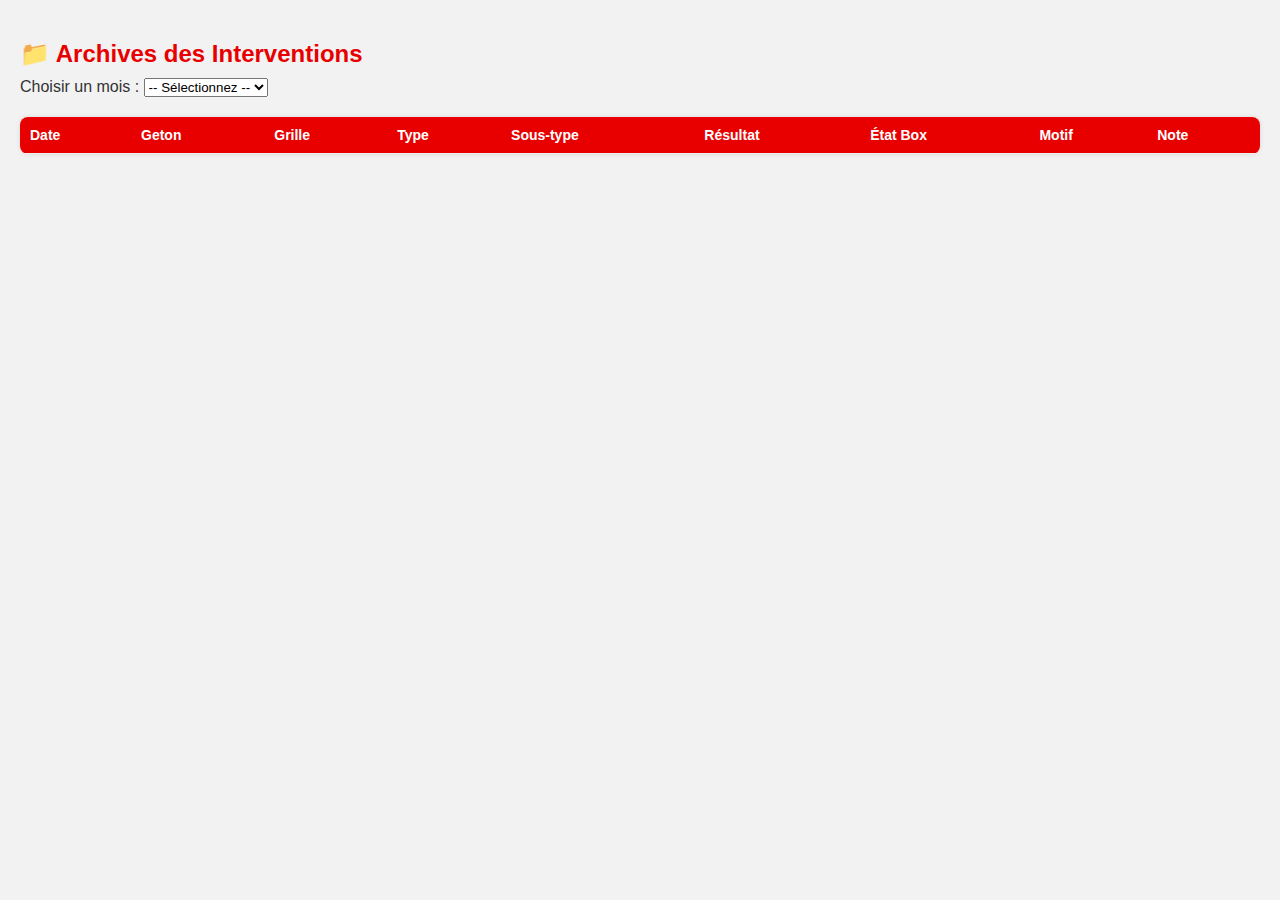
<file: archives.html>
<!DOCTYPE html>
<html lang="fr">
<head>
  <meta charset="UTF-8" />
  <meta name="viewport" content="width=device-width, initial-scale=1.0"/>
  <title>Archives - Interventions</title>
  <link rel="stylesheet" href="style.css" />
</head>
<body>
  <header>
    <h2>📁 Archives des Interventions</h2>
    <label for="moisSelect">Choisir un mois :</label>
    <select id="moisSelect">
      <option value="">-- Sélectionnez --</option>
    </select>
	<p id="compteurInterventions" style="margin-top: 10px; font-weight: bold;"></p>
  </header>

  <main>
    <table id="tableArchives">
      <thead>
        <tr>
          <th>Date</th>
          <th>Geton</th>
          <th>Grille</th>
          <th>Type</th>
          <th>Sous-type</th>
          <th>Résultat</th>
          <th>État Box</th>
          <th>Motif</th>
          <th>Note</th>
        </tr>
      </thead>
      <tbody></tbody>
    </table>
  </main>

  <script src="archives.js"></script>
</body>
</html>
</file>
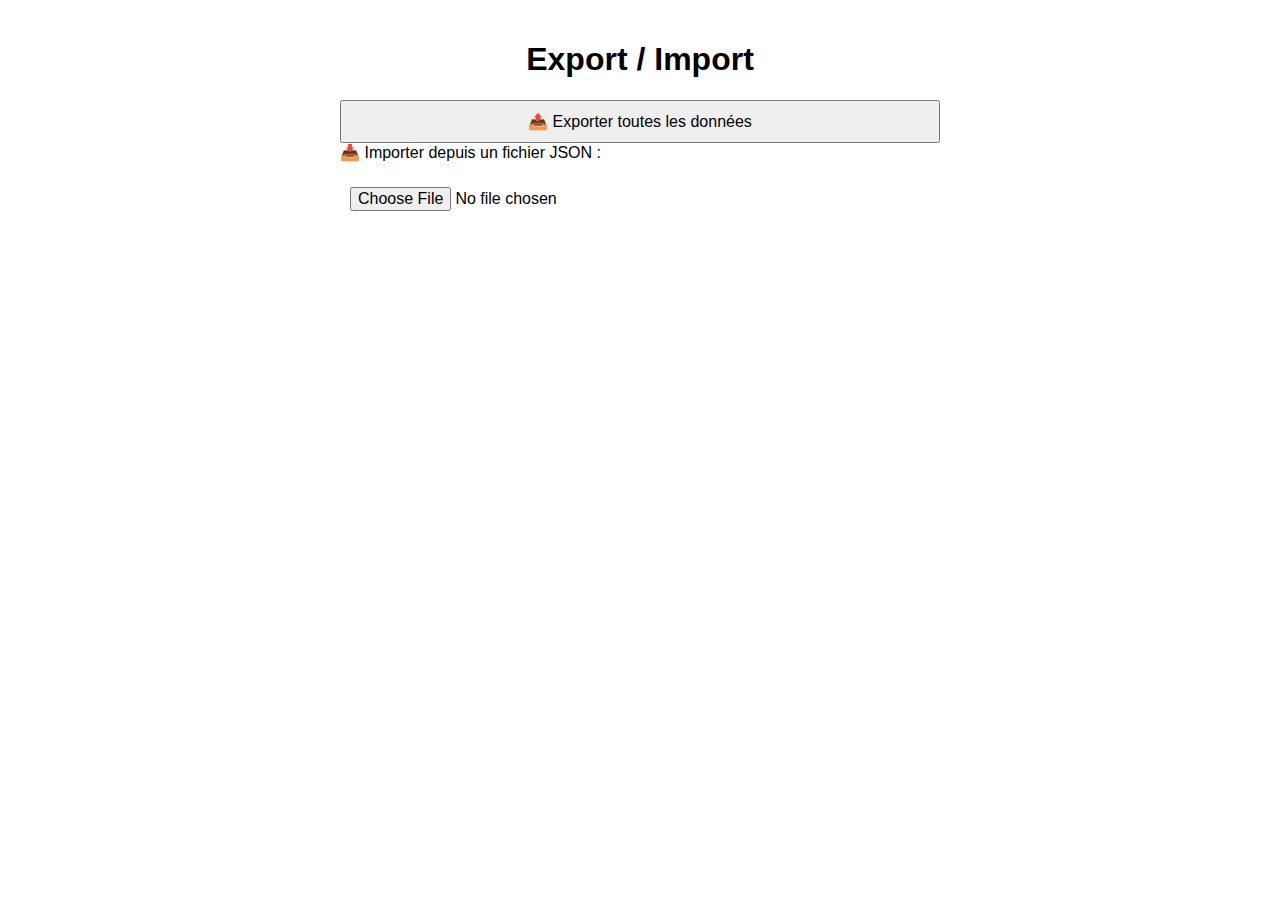
<file: export-import.html>
<!DOCTYPE html>
<html lang="fr">
<head>
  <meta charset="UTF-8">
  <title>Export / Import des données</title>
  <meta name="viewport" content="width=device-width, initial-scale=1.0">
  <style>
    body {
      font-family: sans-serif;
      padding: 20px;
      max-width: 600px;
      margin: auto;
    }
    h1 {
      text-align: center;
    }
    button, input[type="file"] {
      padding: 10px;
      margin-top: 15px;
      display: block;
      width: 100%;
      font-size: 16px;
    }
    .success {
      color: green;
    }
    .error {
      color: red;
    }
  </style>
</head>
<body>
  <h1>Export / Import</h1>

  <button id="btnExportData">📤 Exporter toutes les données</button>

  <label for="btnImportData" style="margin-top: 30px;">📥 Importer depuis un fichier JSON :</label>
  <input type="file" id="btnImportData" accept=".json" />

  <p id="statusMessage"></p>

  <script>
    document.getElementById("btnExportData").addEventListener("click", () => {
      const allData = {};
      Object.keys(localStorage).forEach(key => {
        if (
          key === "profilTechnicien" ||
          key === "interventions" ||
          key === "previsions" ||
          key.startsWith("interventions_") // tous les bilans mensuels
        ) {
          allData[key] = localStorage.getItem(key);
        }
      });

      const blob = new Blob([JSON.stringify(allData, null, 2)], { type: "application/json" });
      const url = URL.createObjectURL(blob);
      const a = document.createElement("a");
      a.href = url;
      a.download = "donnees_optivo.json";
      a.click();
    });

    document.getElementById("btnImportData").addEventListener("change", function () {
      const file = this.files[0];
      const status = document.getElementById("statusMessage");
      if (!file) return;

      const reader = new FileReader();
      reader.onload = function (e) {
        try {
          const data = JSON.parse(e.target.result);
          let count = 0;

          Object.keys(data).forEach(key => {
            localStorage.setItem(key, data[key]);
            count++;
          });

          status.textContent = `✅ ${count} élément(s) importé(s) avec succès !`;
          status.className = "success";

          setTimeout(() => location.reload(), 1500);
        } catch (err) {
          status.textContent = "❌ Erreur : le fichier n'est pas valide !";
          status.className = "error";
        }
      };
      reader.readAsText(file);
    });
  </script>
</body>
</html>
</file>
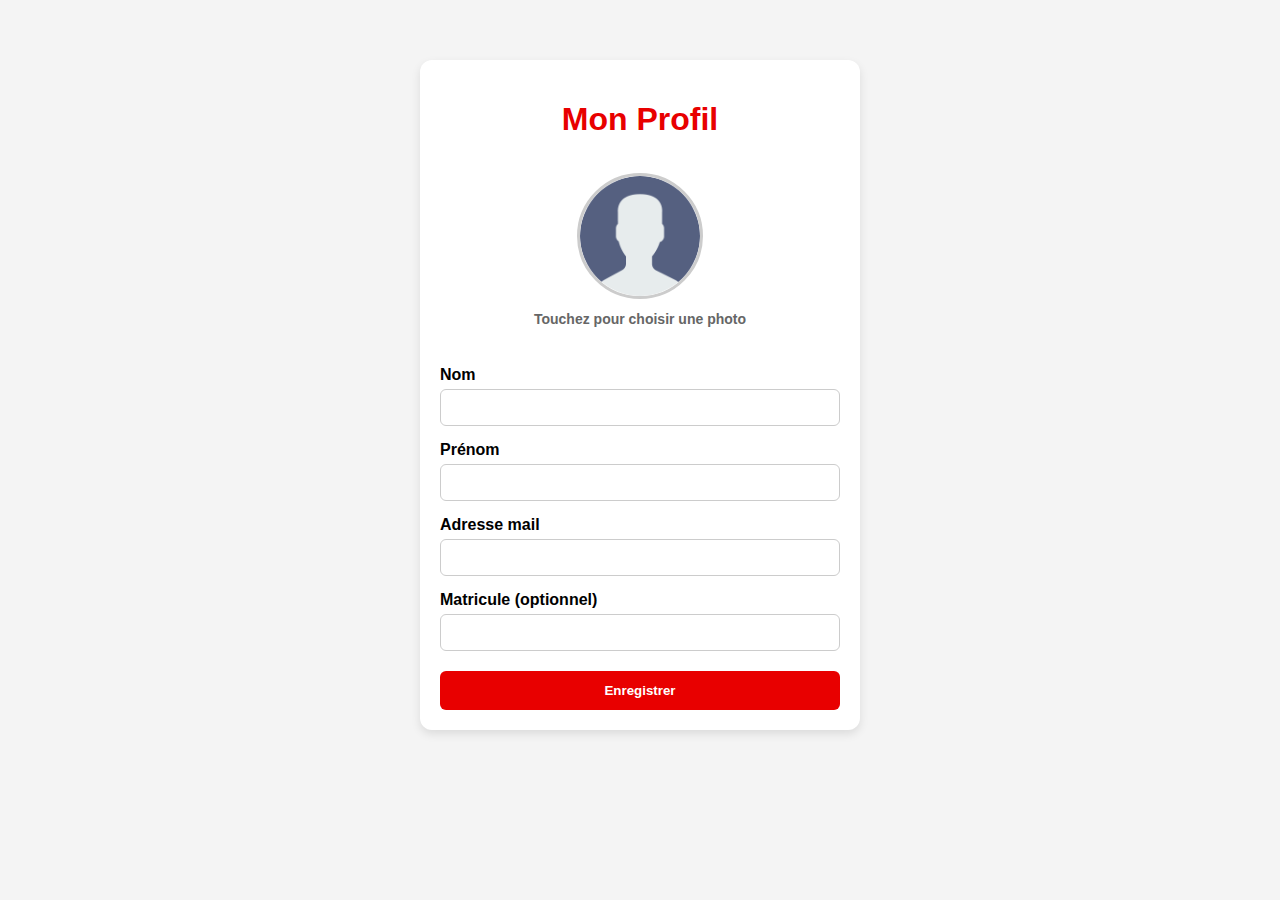
<file: profile.html>
<!DOCTYPE html>
<html lang="fr">
<head>
  <meta charset="UTF-8">
  <title>Profil Technicien</title>
  <meta name="viewport" content="width=device-width, initial-scale=1.0">
  <style>
    body {
      font-family: 'Segoe UI', sans-serif;
      background-color: #f4f4f4;
      margin: 0;
      padding: 20px;
    }

    .container {
      max-width: 400px;
      background: white;
      margin: 40px auto;
      padding: 20px;
      border-radius: 12px;
      box-shadow: 0 4px 10px rgba(0,0,0,0.1);
    }

    h1 {
      text-align: center;
      color: #e80000;
      margin-bottom: 20px;
    }

    label {
      display: block;
      margin-bottom: 5px;
      font-weight: bold;
      margin-top: 15px;
    }

    input {
      width: 100%;
      padding: 10px;
      border: 1px solid #ccc;
      border-radius: 6px;
      box-sizing: border-box;
    }

    button {
      margin-top: 20px;
      width: 100%;
      background-color: #e80000;
      color: white;
      padding: 12px;
      border: none;
      font-weight: bold;
      border-radius: 6px;
      cursor: pointer;
      transition: background-color 0.3s ease;
    }

    button:hover {
      background-color: #c70000;
    }

    .error {
      color: red;
      font-size: 14px;
      margin-top: 10px;
      display: none;
    }
	.photo-container {
  text-align: center;
  margin-bottom: 20px;
}

.photo-container label {
  cursor: pointer;
  display: inline-block;
}

.photo-container img {
  width: 120px;
  height: 120px;
  border-radius: 50%;
  object-fit: cover;
  border: 3px solid #ccc;
  transition: border-color 0.3s;
}

.photo-container p {
  font-size: 14px;
  color: #666;
  margin-top: 8px;
}

  </style>
</head>
<body>

  <div class="container">
    <h1>Mon Profil</h1>

<div class="photo-container">
    <label for="photoInput">
      <img id="photoPreview" src="images/user.png" alt="Photo de profil">
      <p>Touchez pour choisir une photo</p>
    </label>
    <input type="file" id="photoInput" accept="image/*" style="display:none" required>
  </div>


    <label for="nom">Nom</label>
    <input type="text" id="nom">

    <label for="prenom">Prénom</label>
    <input type="text" id="prenom">

    <label for="email">Adresse mail</label>
    <input type="email" id="email">

    <label for="matricule">Matricule (optionnel)</label>
    <input type="text" id="matricule">

    <div class="error" id="errorMsg">Veuillez remplir tous les champs requis.</div>

    <button onclick="enregistrerProfil()">Enregistrer</button>
  </div>

  <script>
  const photoInput = document.getElementById("photoInput");
const photoPreview = document.getElementById("photoPreview");

photoInput.addEventListener("change", () => {
  const file = photoInput.files[0];
  if (file) {
    const reader = new FileReader();
    reader.onload = () => {
      photoPreview.src = reader.result;
    };
    reader.readAsDataURL(file);
  }
});
    function enregistrerProfil() {
      const nom = document.getElementById('nom').value.trim();
      const prenom = document.getElementById('prenom').value.trim();
      const email = document.getElementById('email').value.trim();
      const matricule = document.getElementById('matricule').value.trim();
	  const photoPreview = document.getElementById('photoPreview');
      const error = document.getElementById('errorMsg');

      if (!nom || !prenom || !email || !photoPreview.src || photoPreview.src.includes("user.png")) {
    error.style.display = "block";
    return;
  }

        const profil = {
    nom,
    prenom,
    email,
    matricule,
    photo: photoPreview.src // sauvegarde la photo en base64
  };

      localStorage.setItem("profilTechnicien", JSON.stringify(profil));

      // Redirige vers accueil après enregistrement
      window.location.href = "index.html";
    }

    // Pré-remplissage si profil déjà existant
    document.addEventListener("DOMContentLoaded", () => {
      const profil = JSON.parse(localStorage.getItem("profilTechnicien"));
      if (profil) {
        document.getElementById("nom").value = profil.nom || "";
        document.getElementById("prenom").value = profil.prenom || "";
        document.getElementById("email").value = profil.email || "";
        document.getElementById("matricule").value = profil.matricule || "";
      // Affichage de la photo enregistrée
    if (profil.photo) {
      document.getElementById("photoPreview").src = profil.photo;
    }
	  }
    });
  </script>

</body>
</html>
</file>
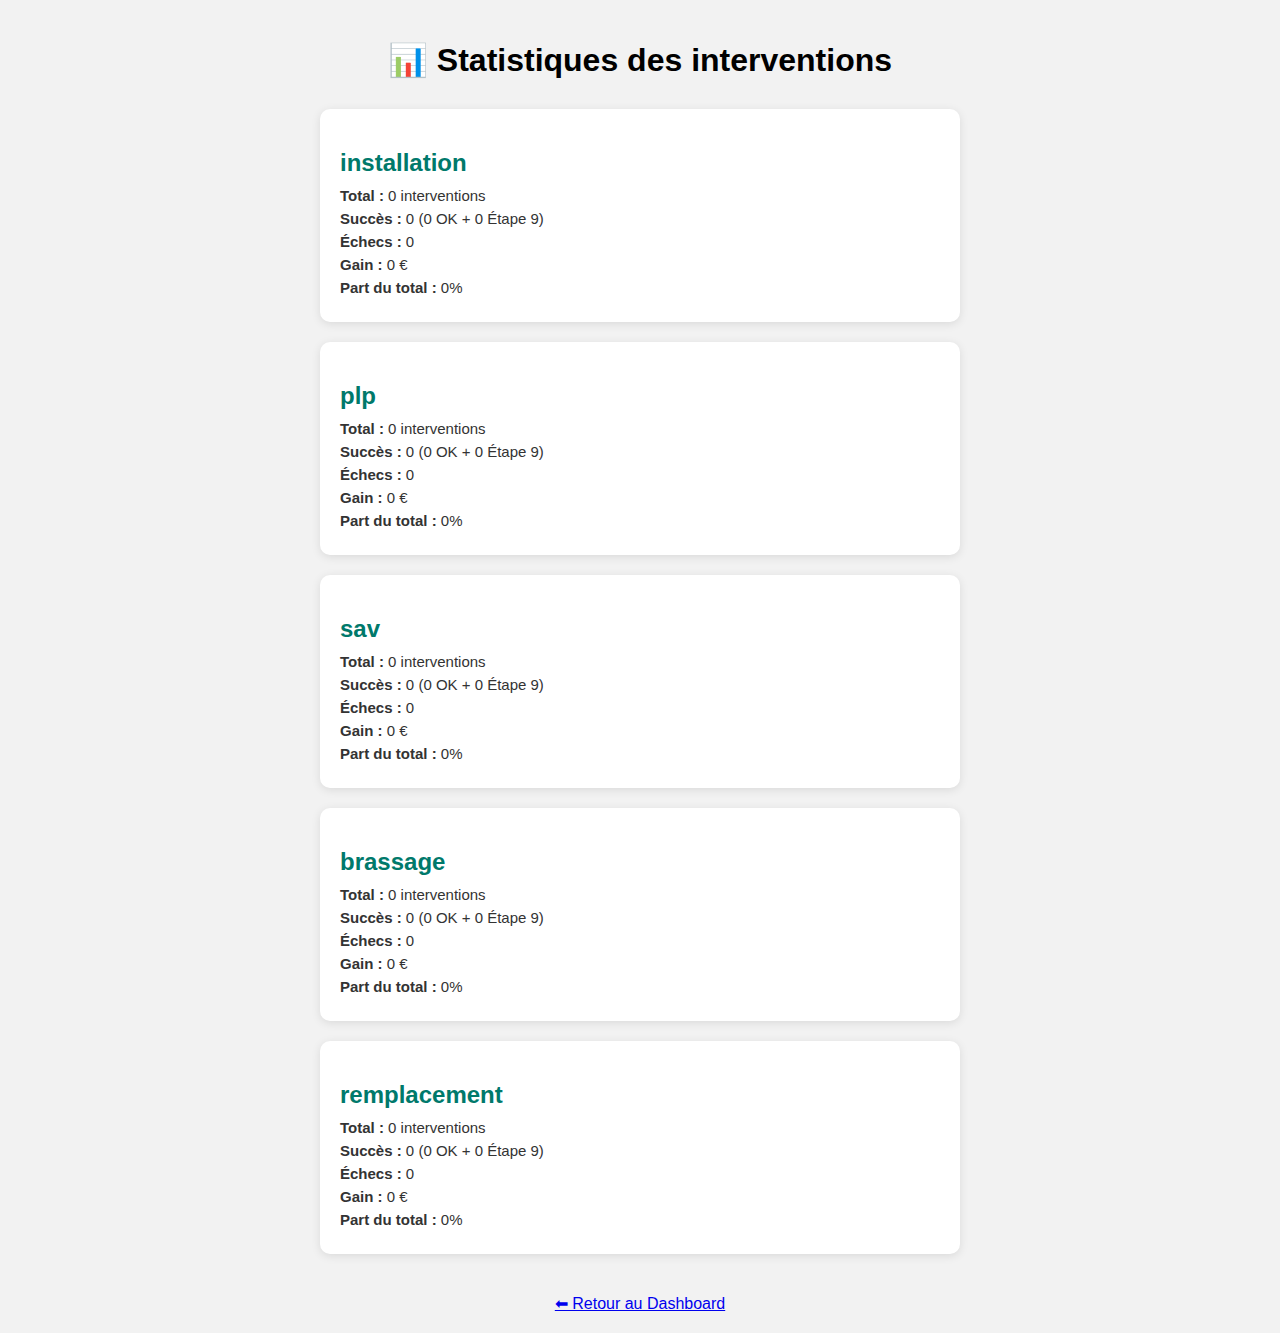
<file: statistiques.html>
<!DOCTYPE html>
<html lang="fr">
<head>
  <meta charset="UTF-8" />
  <meta name="viewport" content="width=device-width, initial-scale=1.0" />
  <title>Statistiques Technicien</title>
  <link rel="stylesheet" href="style.css" />
</head>
<body>
  <header>
    <h1 style="text-align: center;">📊 Statistiques des interventions</h1>
  </header>

  <main>
    <div id="statsContainer"></div>
  </main>

  <footer style="text-align: center; margin-top: 40px;">
    <a href="dashboard.html">⬅ Retour au Dashboard</a>
  </footer>

  <script src="statistiques.js"></script>
</body>
</html>
</file>
<file: style.css>
/* Corps général */
body {
  font-family: 'Segoe UI', Tahoma, Geneva, Verdana, sans-serif;
  background-color: #f2f2f2;
  color: #333;
  margin: 0;
  padding: 20px;
}

/* Conteneur principal */
.container {
  max-width: 900px;
  margin: 0 auto;
  background-color: #fff;
  padding: 20px;
 /* padding-bottom: 100px;  ✅ Ajoute ceci */
  border-radius: 10px;
  box-shadow: 0 4px 10px rgba(0, 0, 0, 0.05);
}

/* Titres */
  h1 {
  color: #000000; /* couleur Free Mobile */
  margin-bottom: 30px;
}
   h2 {
  color: #e80000; /* couleur Free Mobile */
  margin-bottom: 10px;
}

/* Formulaire responsive */
form {
  display: flex;
  flex-direction: column;
  gap: 15px;
  margin-bottom: 20px;
}

form input,
form select,
form textarea,
form button {
  padding: 10px;
  border-radius: 6px;
  border: 1px solid #ccc;
  font-size: 14px;
  width: 100%;
  box-sizing: border-box;
}

form button {
  background-color: #e80000;
  color: white;
  font-weight: bold;
  border: none;
  cursor: pointer;
  transition: background-color 0.2s ease;
}

form button:hover {
  background-color: #cc0000;
}

/* Tableau */
table {
  width: 100%;
  border-collapse: collapse;
  margin-top: 20px;
  margin-bottom: 60px;
  font-size: 14px;
  background-color: #fff;
  box-shadow: 0 0 5px rgba(0,0,0,0.1);
  border-radius: 8px;
  overflow: hidden;
}

thead {
  background-color: #e80000;
  color: #fff;
}

th, td {
  padding: 10px;
  text-align: left;
  border-bottom: 1px solid #eee;
}

tr:hover {
  background-color: #f9f9f9;
}

button {
  background-color: transparent;
  border: none;
  font-size: 16px;
  cursor: pointer;
  color: #e80000;
}

/* Total */
.total {
  margin-top: 15px;
  font-size: 16px;
  font-weight: bold;
  text-align: right;
}

/* Responsive mobile */
@media (max-width: 768px) {
  table, thead, tbody, th, td, tr {
    display: block;
  }

  thead {
    display: none;
  }

  tr {
    margin-bottom: 15px;
    border: 1px solid #ddd;
    padding: 10px;
    border-radius: 6px;
    box-shadow: 0 1px 3px rgba(0,0,0,0.1);
    background-color: #fff;
  }

  td {
    padding: 8px;
    display: flex;
    justify-content: space-between;
    align-items: center;
    font-size: 13px;
    border: none;
    border-bottom: 1px solid #eee;
  }

  td::before {
    content: attr(data-label);
    font-weight: bold;
    color: #555;
    flex: 1;
    margin-right: 10px;
    text-align: left;
  }

  .total {
    text-align: left;
  }
 td[data-label="Heure prévue"] {
    background-color: red !important;
  color: white !important;
    font-weight: bold;
    border-radius: 6px;
  }

  td[data-label="Heure prévue"]::before {
    color: white;
    font-weight: bold;
  }
}
/* Badges pour types */
.badge {
  display: inline-block;
  padding: 4px 8px;
  border-radius: 12px;
  font-size: 12px;
  font-weight: 600;
  color: white;
  margin-right: 5px;
  white-space: nowrap;
}

.etat-ok {
  color: green;
  font-weight: bold;
}

.etat-nok {
  color: red;
  font-weight: bold;
}

.etat-etape9 {
  color: orange;
  font-weight: bold;
}
.dashboard {
  display: grid;
  grid-template-columns: repeat(auto-fit, minmax(160px, 1fr));
  gap: 15px;
  margin: 20px 0;
}

.card {
  background: #fff;
  border-radius: 10px;
  padding: 15px;
  box-shadow: 0 2px 6px rgba(0,0,0,0.05);
  text-align: center;
}

.card h3 {
  margin: 0 0 8px;
  font-size: 16px;
  color: #666;
}

.card p {
  font-size: 20px;
  font-weight: bold;
  margin: 0;
}

.card.total {
  border-left: 4px solid #007bff;
}

.card.success {
  border-left: 4px solid #28a745;
  color: #28a745;
}

.card.echec {
  border-left: 4px solid #dc3545;
  color: #dc3545;
}

.card.gain {
  border-left: 4px solid #ffc107;
  color: #e69500;
}
.heure-prevue {
  background-color: red;
  color: white;
  font-weight: bold;
}
th.heure-prevue {
  background-color: red;
  color: white;
  font-weight: bold;
}
#btnComparer {
  display: none; /* caché par défaut */
}

.btn-wrapper {
  text-align: center;
  margin: 10px 0 20px 0; /* top right bottom left */
}

.btn-comparer {
  display: inline-block;
  padding: 12px 24px;
  font-size: 1rem;
  font-weight: bold;
  background-color: #606060;
  color: white;
  border: none;
  border-radius: 8px;
  box-shadow: 0 4px 8px rgba(0,0,0,0.2);
  cursor: pointer;
  transition: background-color 0.3s ease, transform 0.2s ease;
}

.btn-comparer:hover {
  background-color: #e65c00;
  transform: scale(1.05);
}
.btn-stat {
  display: inline-block;
  background-color: #4CAF50;
  color: white;
  padding: 12px 24px;
  text-decoration: none;
  font-weight: bold;
  border-radius: 8px;
  transition: background-color 0.3s ease;
}

.btn-stat:hover {
  background-color: #388E3C;
}
.cat-stat {
  background-color: #fff;
  border-radius: 10px;
  padding: 20px;
  margin: 20px auto;
  max-width: 600px;
  box-shadow: 0 2px 10px rgba(0,0,0,0.1);
}

.cat-stat h2 {
  margin-bottom: 10px;
  color: #00796B;
}

.cat-stat p {
  margin: 6px 0;
  font-size: 15px;
}

.bottom-nav {
  position: fixed;
  bottom: 0;
  left: 0;
  width: 100%;
  height: 60px;
  background-color: #2c3e50;
  display: flex;
  justify-content: space-around;
  align-items: center;
  border-top: 1px solid #1a252f;
  z-index: 1000;
}

.nav-item {
  color: #bdc3c7;
  text-align: center;
  font-size: 14px;
  text-decoration: none;
  flex: 1;
  padding: 5px 0;
  transition: color 0.3s;
}

.nav-item span {
  display: block;
  font-size: 18px;
}

.nav-item.active,
.nav-item:hover {
  color: #1abc9c;
}
</file>
